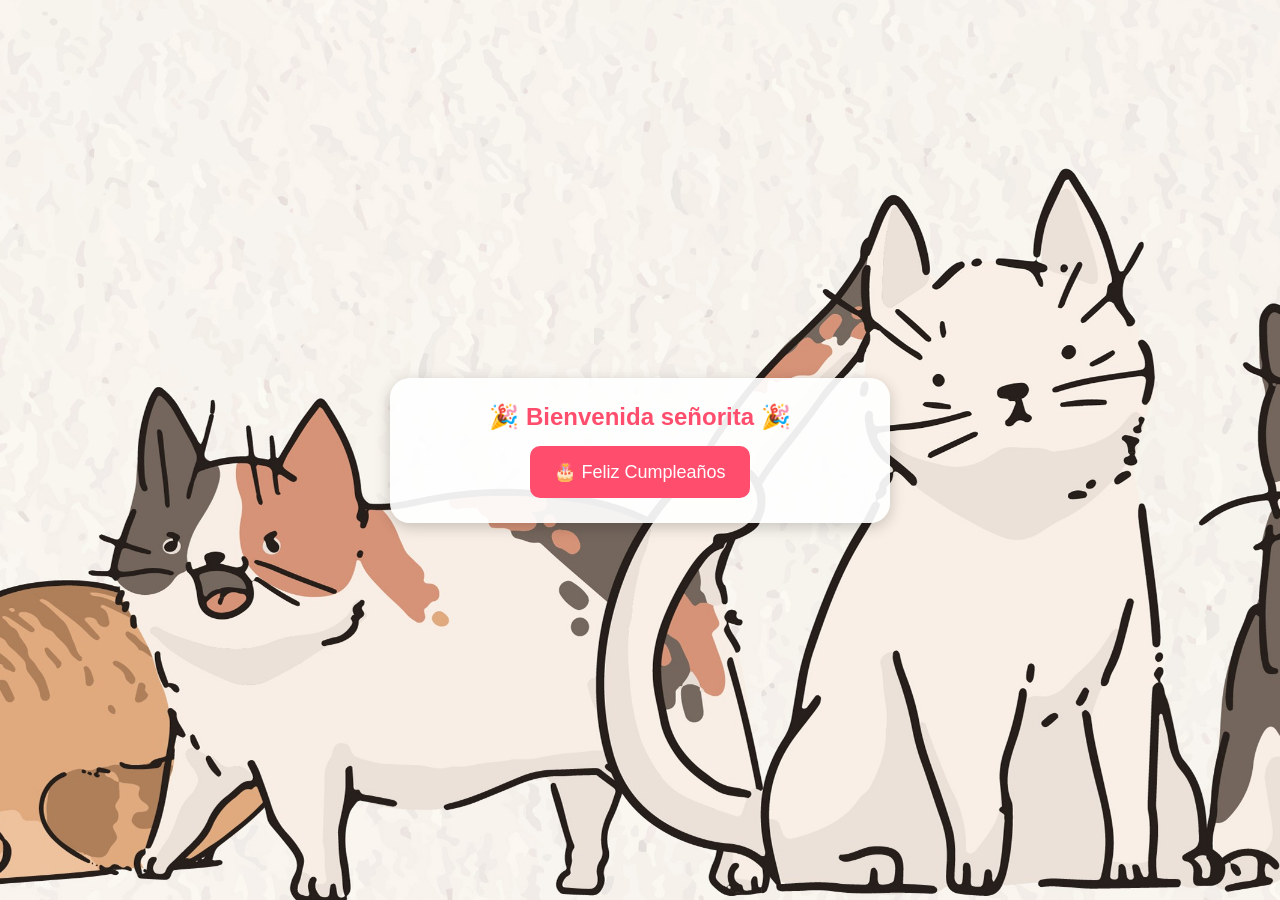
<file: index.html>
<!DOCTYPE html>
<html lang="es">
<head>
    <meta charset="UTF-8">
    <meta name="viewport" content="width=device-width, initial-scale=1.0">
    <title>Feliz Cumpleaños Aracelli</title>
    <link rel="stylesheet" href="estilos.css">
</head>

<body class="inicio">

<div class="contenedor">
    <h1>🎉 Bienvenida señorita 🎉</h1>

    <button class="boton" onclick="irCumple()">
        🎂 Feliz Cumpleaños
    </button>
</div>

<!-- 🎵 Música -->
<audio id="musica" autoplay loop>
    <source src="musica/mirada.mp3" type="audio/mpeg">
</audio>

<script>
function irCumple() {
    window.location.href = "cumple.html";
}

/* 🎈 GLOBOS OPTIMIZADOS (RESPONSIVE) */
function crearGlobos() {
    const colores = ["#ff4d6d", "#ffcc00", "#4da6ff", "#4dff88", "#b84dff"];

    // menos globos en móvil para rendimiento
    const cantidad = window.innerWidth < 600 ? 10 : 20;

    for (let i = 0; i < cantidad; i++) {
        const globo = document.createElement("div");
        globo.classList.add("globo");

        globo.style.left = Math.random() * 100 + "vw";
        globo.style.backgroundColor = colores[Math.floor(Math.random() * colores.length)];
        globo.style.animationDuration = (Math.random() * 3 + 4) + "s";

        document.body.appendChild(globo);

        setTimeout(() => {
            globo.remove();
        }, 8000);
    }

    /* 🔁 ciclo infinito */
    setTimeout(crearGlobos, 7000);
}

/* 🚀 INICIO */
window.addEventListener("DOMContentLoaded", () => {
    const musica = document.getElementById("musica");

    if (musica) {
        musica.play().catch(() => {});
    }

    crearGlobos();
});
</script>

</body>
</html>
</file>
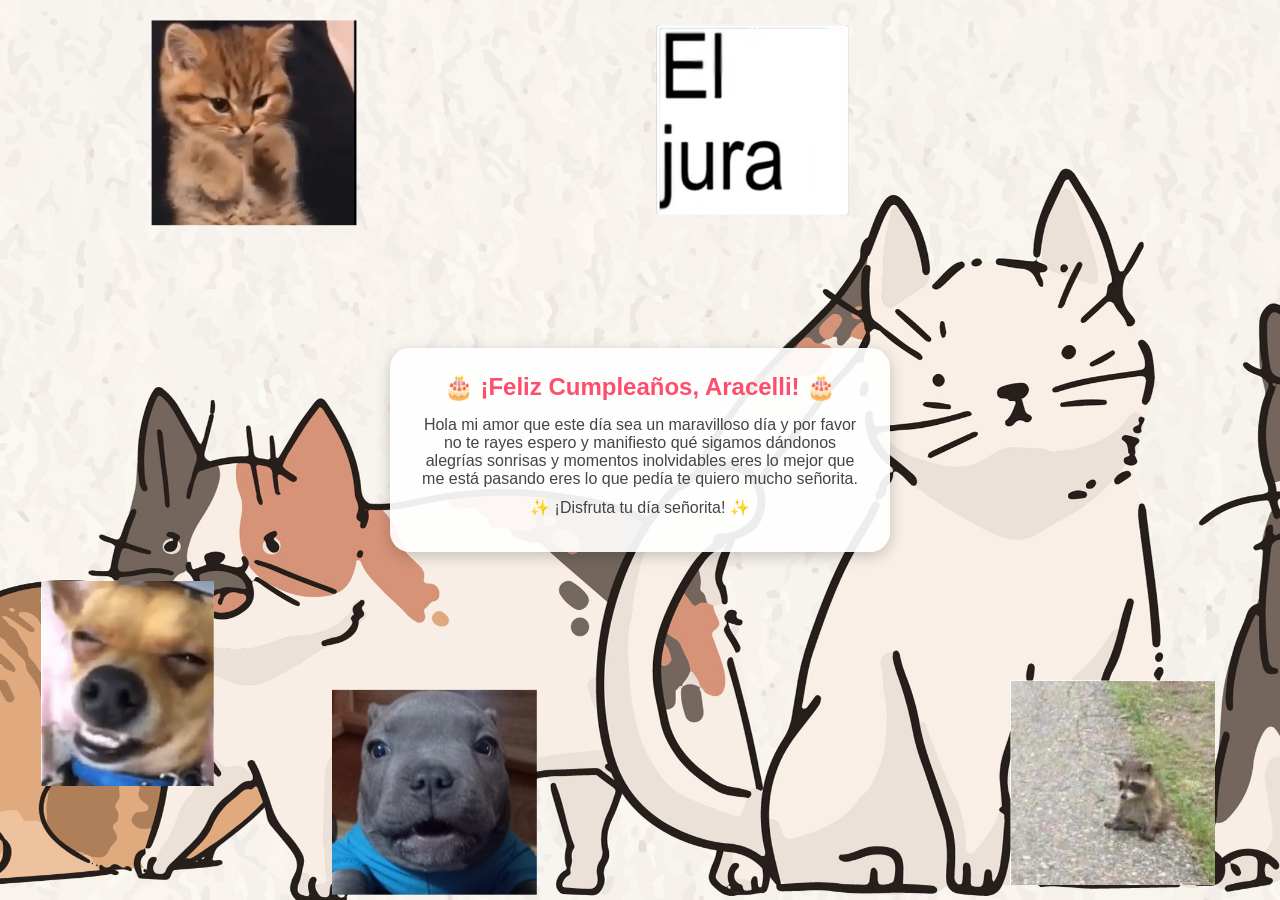
<file: cumple.html>
<!DOCTYPE html>
<html lang="es">
<head>
    <meta charset="UTF-8">
    <meta name="viewport" content="width=device-width, initial-scale=1.0">
    <title>Feliz Cumpleaños Aracelli</title>
    <link rel="stylesheet" href="estilos.css">
</head>

<body class="cumple">

    <div class="contenedor">
        <h1>🎂 ¡Feliz Cumpleaños, Aracelli! 🎂</h1>

        <p>
            Hola mi amor que este día sea un maravilloso día y por favor no te rayes espero y manifiesto qué sigamos dándonos alegrías sonrisas y momentos inolvidables eres lo mejor que me está pasando eres lo que pedía te quiero mucho señorita.
        </p>

        <p>✨ ¡Disfruta tu día señorita! ✨</p>
    </div>

    <!-- 🎵 Música -->
    <audio id="musica" autoplay loop>
        <source src="musica/Reina.mp3" type="audio/mpeg">
    </audio>

    <script>
    /* 🔊 asegura reproducción en algunos navegadores */
    window.addEventListener("DOMContentLoaded", () => {
        const musica = document.getElementById("musica");

        if (musica) {
            musica.play().catch(() => {
                console.log("Autoplay bloqueado hasta interacción del usuario");
            });
        }
    });
    </script>

</body>
</html>
</file>
<file: estilos.css>
*{
    margin: 0;
    padding: 0;
    box-sizing: border-box;
}

/* 📱 BASE RESPONSIVE */
body{
    font-family: Arial, sans-serif;
    min-height: 100vh;
}

/* 🎉 PÁGINA INICIO */
body.inicio{
    display: flex;
    justify-content: center;
    align-items: center;

    background-image: url("imagenes/gatos1.jpg");
    background-size: cover;
    background-position: center;
    background-repeat: no-repeat;
}

/* 🎂 PÁGINA CUMPLE */
body.cumple{
    display: flex;
    justify-content: center;
    align-items: center;

    background-image: url("imagenes/gatos2.png");
    background-size: cover;
    background-position: center;
    background-repeat: no-repeat;
}

/* 📦 CONTENEDOR RESPONSIVE */
.contenedor{
    text-align: center;
    background: rgba(255,255,255,0.92);
    padding: 25px;
    border-radius: 20px;
    box-shadow: 0 4px 15px rgba(0,0,0,0.2);

    width: 90%;
    max-width: 500px;
}

/* 📝 TEXTO */
h1{
    color: #ff4d6d;
    margin-bottom: 15px;
    font-size: 24px;
}

p{
    font-size: 16px;
    color: #444;
    margin-bottom: 10px;
}

/* 🔘 BOTÓN */
.boton{
    padding: 15px 20px;
    background: #ff4d6d;
    color: white;
    border: none;
    border-radius: 10px;
    font-size: 18px;
    cursor: pointer;
    transition: 0.3s;
    width: 100%;
    max-width: 220px;
}

.boton:hover{
    background: #e63956;
    transform: scale(1.05);
}

/* 🎊 CONFETI */
.confeti {
    position: fixed;
    top: -10px;
    width: 10px;
    height: 10px;
    opacity: 0.9;
    z-index: 9999;
    animation: caer 3s linear forwards;
}

@keyframes caer {
    to {
        transform: translateY(100vh) rotate(720deg);
        opacity: 0;
    }
}

/* 🎈 GLOBOS */
.globo {
    position: fixed;
    bottom: -100px;
    width: 30px;
    height: 40px;
    border-radius: 50%;
    z-index: 9999;
    animation: subir 6s linear forwards;
    opacity: 0.9;
}

/* cuerda */
.globo::after {
    content: "";
    position: absolute;
    width: 2px;
    height: 35px;
    background: #444;
    top: 40px;
    left: 50%;
    transform: translateX(-50%);
}

/* animación globos */
@keyframes subir {
    0% {
        transform: translateY(0);
        opacity: 1;
    }
    100% {
        transform: translateY(-120vh);
        opacity: 0;
    }
}

/* 📱 RESPONSIVE EXTRA */
@media (max-width: 600px) {
    .contenedor{
        padding: 20px;
    }

    h1{
        font-size: 20px;
    }

    p{
        font-size: 14px;
    }

    .boton{
        font-size: 16px;
        padding: 12px;
    }

    .globo{
        width: 25px;
        height: 35px;
    }

    @media (max-width: 600px){
    body.inicio{
        background-image: url("imagenes/gato1V.jpg");
    }

    @media (max-width: 600px){
    body.cumple{
        background-image: url("imagenes/gatos2V.jpg");
    }
}
}
}
</file>
